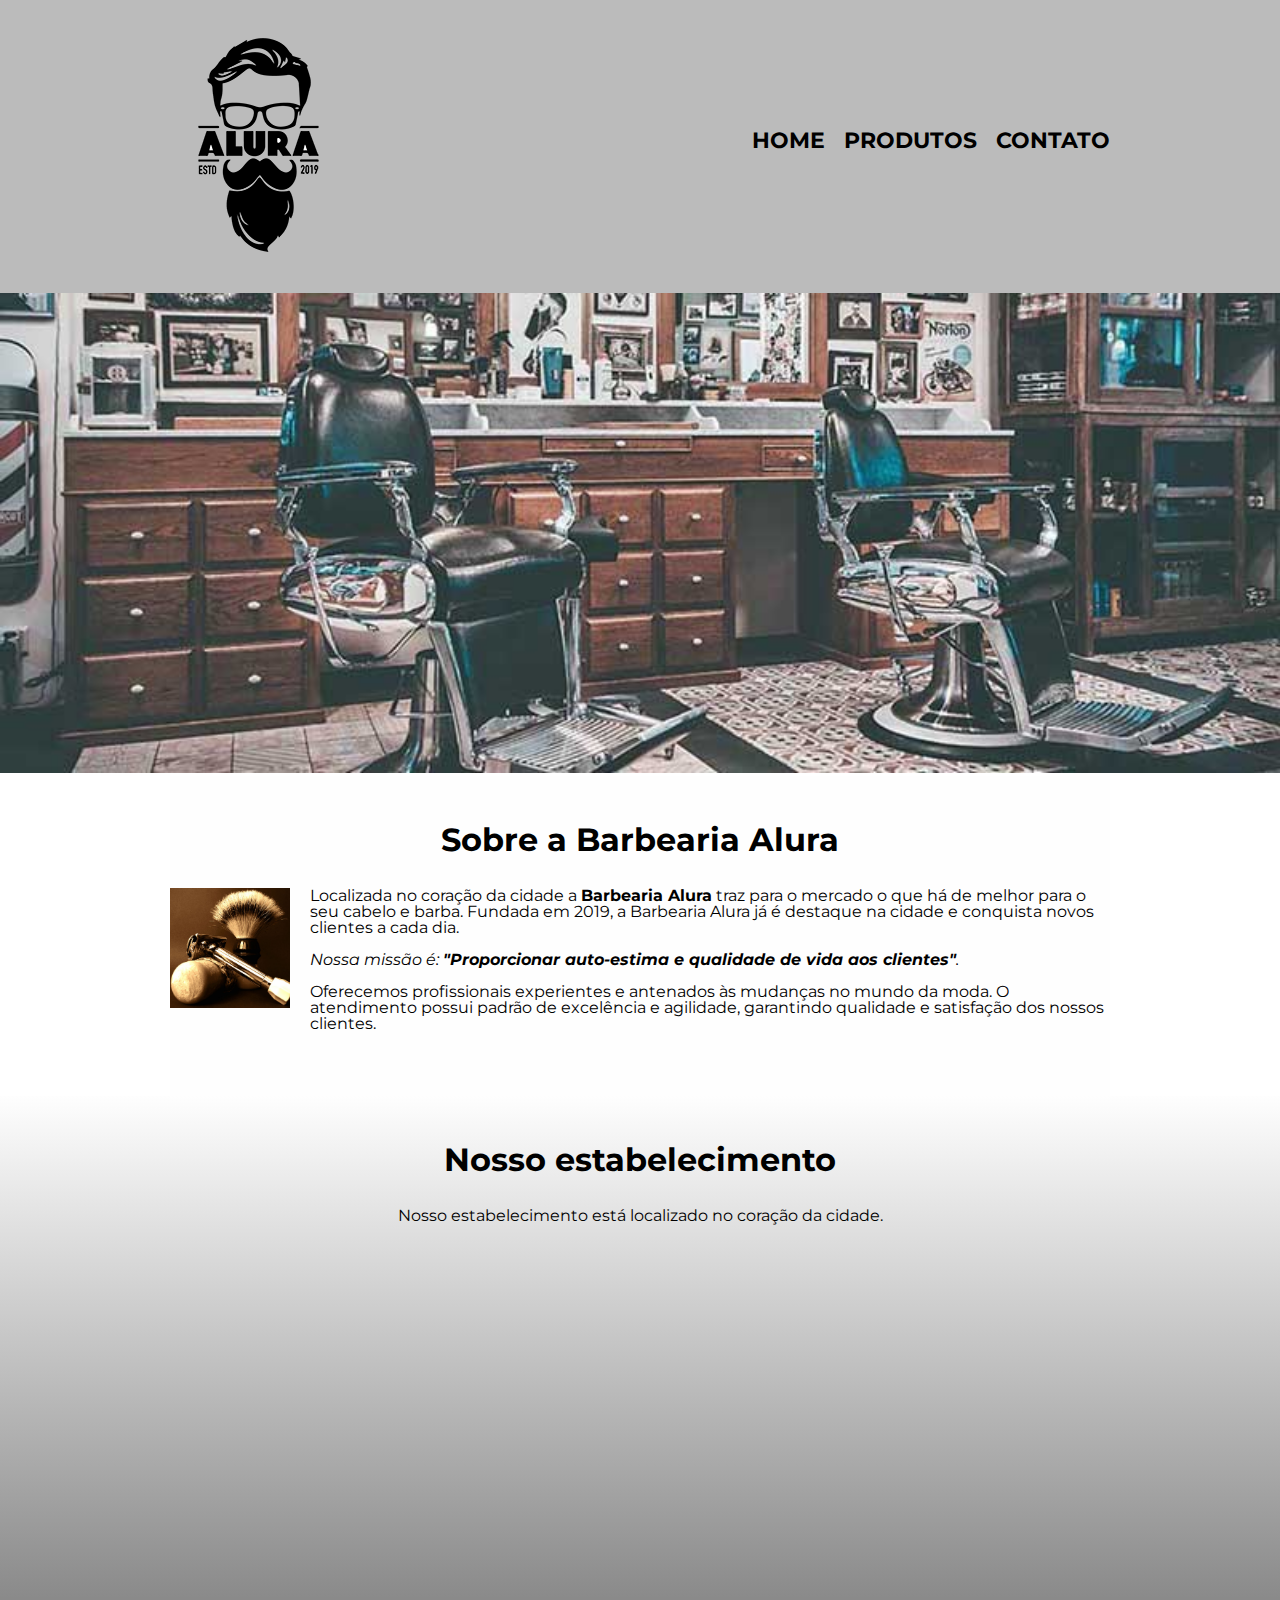
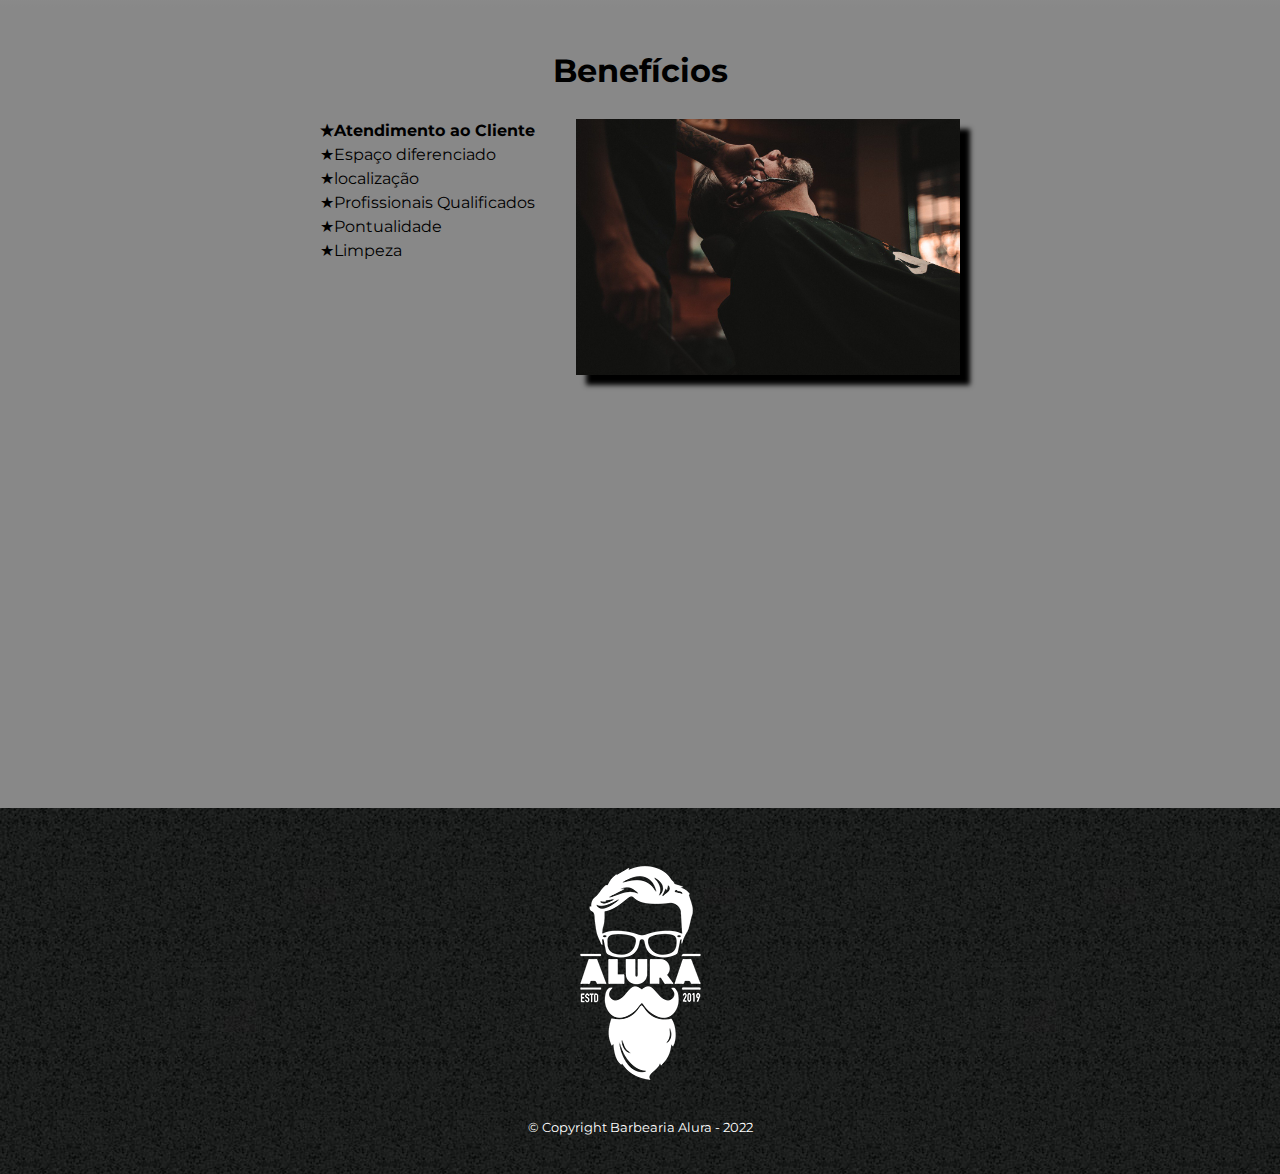
<file: HTML5, CSS3 Parte 1, 2, 3 e 4/index.html>
<!DOCTYPE html>
<html lang="pt-br">
    <head>
        <meta charset="UTF-8">
        <meta name="viewport" content="width=device-width">
        <title>Barbearia Alura</title>

        <link rel="stylesheet" href="reset.css">
        <link rel="stylesheet" href="style.css">
        <link rel="preconnect" href="https://fonts.googleapis.com">
        <link rel="preconnect" href="https://fonts.gstatic.com" crossorigin>
        <link href="https://fonts.googleapis.com/css2?family=Montserrat:ital,wght@0,100;0,200;0,300;0,400;0,500;0,600;0,700;0,800;0,900;1,100;1,200;1,300;1,400;1,500;1,600;1,700;1,800;1,900&display=swap" rel="stylesheet">

    </head>

    <body>
        <header>
            <div class="caixa">
                <h1><img src="logo.png"></h1>

                <nav>
                    <ul>
                        <li><a href="index.html">Home</a></li>
                        <li><a href="produtos.html">Produtos</a></li>
                        <li><a href="contato.html">Contato</a></li>
                    </ul>
                </nav>
            </div>
        </header>

        <img class="banner" src="banner.jpg">

        <main>
            <section class="principal">
                <h2 class="titulo-principal">Sobre a Barbearia Alura</h2>

                <img class="utensilios" src="utensilios.jpg" alt="Utensilios de um barbeiro.">

                <p>Localizada no coração da cidade a <strong>Barbearia Alura</strong> traz para o mercado o que há de melhor para o seu cabelo e barba. Fundada em 2019, a Barbearia Alura já é destaque na cidade e conquista novos clientes a cada dia.</p>

                <p id="missao"><em>Nossa missão é: <strong>"Proporcionar auto-estima e qualidade de vida aos clientes"</strong>.</em></p>

                <p>Oferecemos profissionais experientes e antenados às mudanças no mundo da moda. O atendimento possui padrão de excelência e agilidade, garantindo qualidade e satisfação dos nossos clientes.</p>
            </section>

            <section class="mapa">
                <h3 class="titulo-principal">Nosso estabelecimento</h3>
                <p>Nosso estabelecimento está localizado no coração da cidade.</p>

                <div class="mapa-conteudo">
                <iframe src="https://www.google.com/maps/embed?pb=!1m18!1m12!1m3!1d1828.2249443528829!2d-46.633917466544055!3d-23.588193053814614!2m3!1f0!2f0!3f0!3m2!1i1024!2i768!4f13.1!3m3!1m2!1s0x94ce5a2b2ed7f3a1%3A0xab35da2f5ca62674!2sCaelum%20-%20Escola%20de%20Tecnologia!5e0!3m2!1spt-BR!2sbr!4v1661444815669!5m2!1spt-BR!2sbr" width="100%" height="300" style="border:0;" allowfullscreen="" loading="lazy" referrerpolicy="no-referrer-when-downgrade"></iframe>
                </div>
            </section>

            <section class="beneficios">
                <h3 class="titulo-principal">Benefícios</h3>

                <div class="conteudo-beneficios">
                    <ul class="lista-beneficios">
                        <li class="itens">Atendimento ao Cliente</li>
                        <li class="itens">Espaço diferenciado</li> 
                        <li class="itens">localização</li>
                        <li class="itens">Profissionais Qualificados</li>
                        <li class="itens">Pontualidade</li>
                        <li class="itens">Limpeza</li>
                    </ul><img src="beneficios.jpg" class="imagem-beneficios">
                </div>

                <div class="video">
                    <iframe width="100%" height="315" src="https://www.youtube.com/embed/wcVVXUV0YUY" title="YouTube video player" frameborder="0" allow="accelerometer; autoplay; clipboard-write; encrypted-media; gyroscope; picture-in-picture" allowfullscreen></iframe>
                </div>
            </section>
        </main>

        <footer>
            <img src="logo-branco.png">
            <p class="copyright">&copy; Copyright Barbearia Alura - 2022</p>
        </footer>
    </body>
    
    

   
</html>
</file>
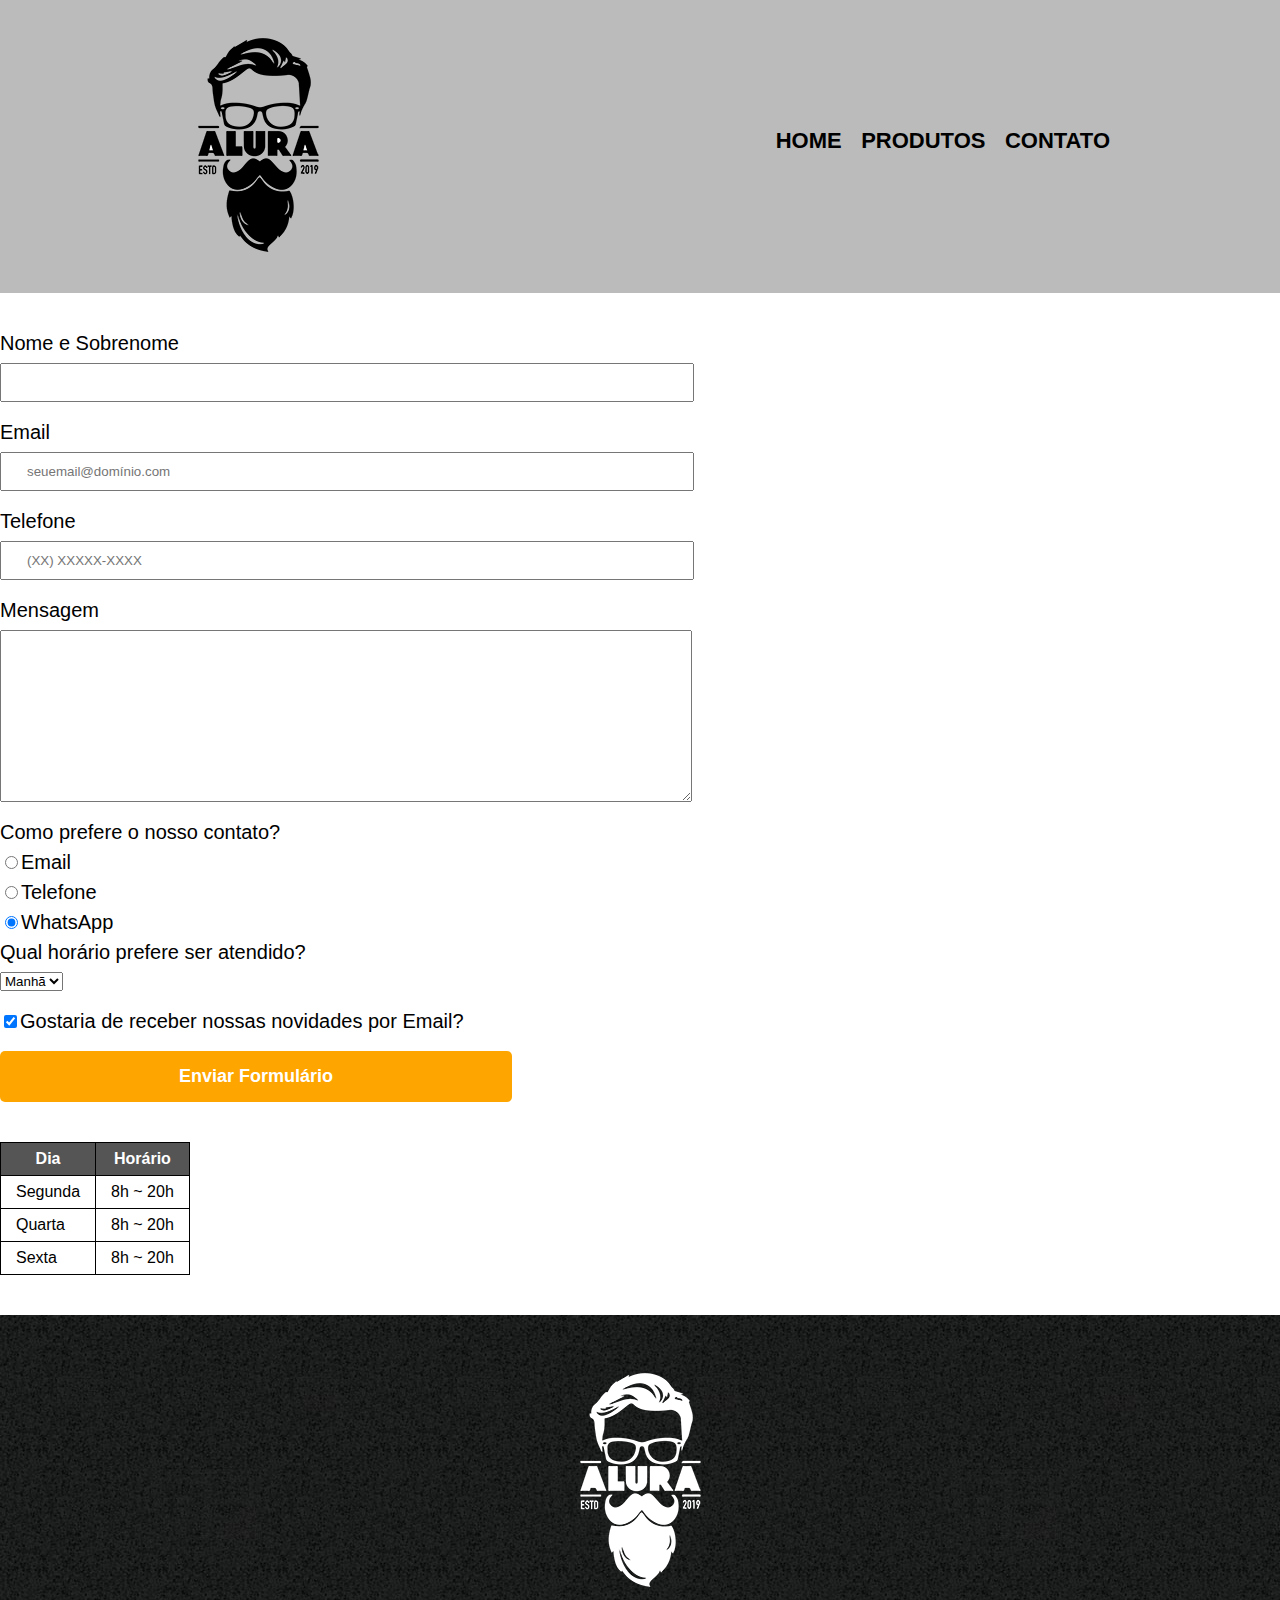
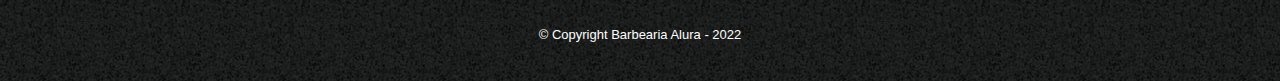
<file: HTML5, CSS3 Parte 1, 2, 3 e 4/contato.html>
<!DOCTYPE html>
<html lang="pt-br">
    <head>
        <meta charset="UTF-8">
        <title>Contato - Barbearia Alura</title>

        <link rel="stylesheet" href="reset.css">
        <link rel="stylesheet" href="style.css">
    </head>
    <body>

        <header>
            <div class="caixa">
                <h1><img src="logo.png" alt="Logo da Barbearia Alura"></h1>

                <nav>
                    <ul>
                        <li><a href="index.html">Home</a></li>
                        <li><a href="produtos.html">Produtos</a></li>
                        <li><a href="contato.html">Contato</a></li>
                    </ul>
                </nav>
            </div>
        </header>

        <main>
            <form>
                <label for="nome">Nome e Sobrenome</label>
                <input type="text" id="nome" class="input-padrao" required>

                <label for="email">Email</label>
                <input type="email" id="email" class="input-padrao" required placeholder="seuemail@domínio.com">

                <label for="telefone">Telefone</label>
                <input type="tel" id="telefone" class="input-padrao" required placeholder="(XX) XXXXX-XXXX">

                <label for="mensagem">Mensagem</label>
                <textarea cols="70" rows="10" id="mensagem" class="input-padrao" required></textarea>

                <fieldset>
                    <legend>Como prefere o nosso contato?</legend>
                    <label for="radio-email"><input type="radio" name="contato" value="email" id="radio-email">Email</label>

                    <label for="radio-telefone"><input type="radio" name="contato" value="telefone" id="radio-telefone">Telefone</label>
                    
                    <label for="radio-whatsapp"><input type="radio" name="contato" value="whatsapp" id="radio-whatsapp" checked>WhatsApp</label>
                    
                </fieldset>

                <fieldset>
                    <legend>Qual horário prefere ser atendido?</legend>
                    <select>
                        <option>Manhã</option>
                        <option>Tarde</option>
                        <option>Noite</option>
                    </select>
                </fieldset>

                <label class="checkbox"><input type="checkbox" checked>Gostaria de receber nossas novidades por Email?</label>

                <input type="submit" value="Enviar Formulário" class="enviar">
            </form>

            <table>
                <thead>
                    <tr>
                        <th>Dia</th>
                        <th>Horário</th>
                    </tr>
                </thead>
                <tbody>
                    <tr>
                        <td>Segunda</td>
                        <td>8h ~ 20h</td>
                    </tr>
                    <tr>
                        <td>Quarta</td>
                        <td>8h ~ 20h</td>
                    </tr>
                    <tr>
                        <td>Sexta</td>
                        <td>8h ~ 20h</td>
                    </tr>
                </tbody>
            </table>
        </main>

        <footer>
            <img src="logo-branco.png" alt="Logo da Barbearia Alura">
            <p class="copyright">&copy; Copyright Barbearia Alura - 2022</p>
        </footer>

    </body>
</html>
</file>
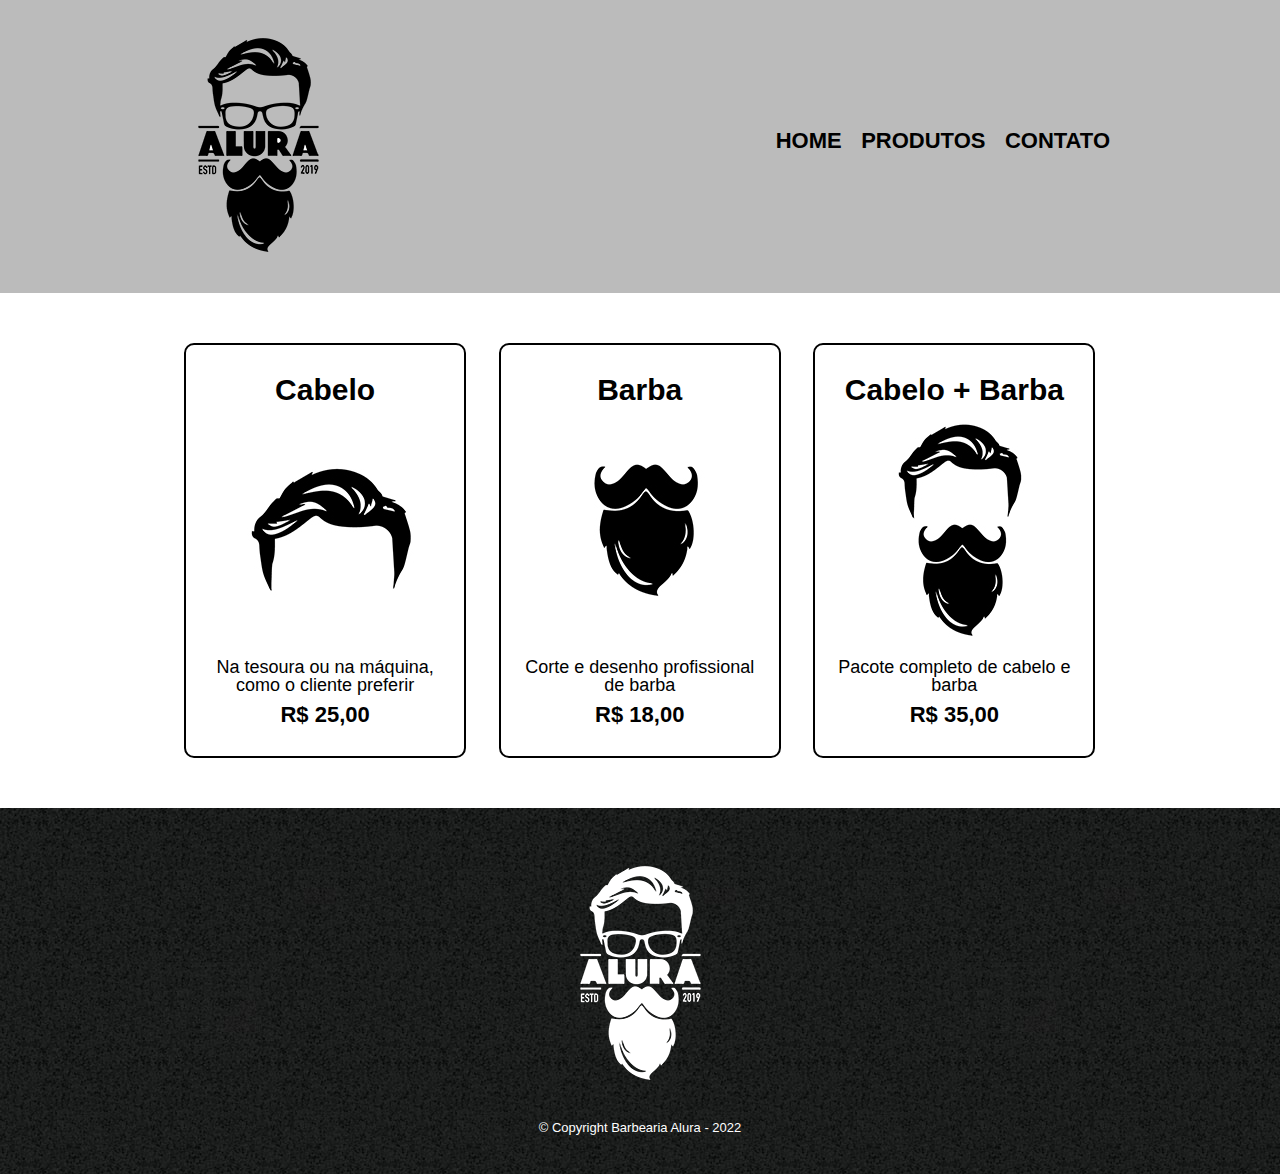
<file: HTML5, CSS3 Parte 1, 2, 3 e 4/produtos.html>
<!DOCTYPE html>
<html lang="pt-br">
    <head>
        <meta charset="UTF-8">
        <title>Produtos - Barbearia Alura</title>

        <link rel="stylesheet" href="reset.css">
        <link rel="stylesheet" href="style.css">
    </head>
    <body>
        <header>
            <div class="caixa">
                <h1><img src="logo.png"></h1>

                <nav>
                    <ul>
                        <li><a href="index.html">Home</a></li>
                        <li><a href="produtos.html">Produtos</a></li>
                        <li><a href="contato.html">Contato</a></li>
                    </ul>
                </nav>
            </div>
        </header>

        <main>
            <ul class="produtos">
                <li>
                    <h2>Cabelo</h2>
                    <img src="cabelo.jpg">
                    <p class="produto-descricao">Na tesoura ou na máquina, como o cliente preferir</p>
                    <p class="produto-preco">R$ 25,00</p>
                </li>
                <li>
                    <h2>Barba</h2>
                    <img src="barba.jpg">
                    <p class="produto-descricao">Corte e desenho profissional de barba</p>
                    <p class="produto-preco">R$ 18,00</p>
                </li>
                <li>
                    <h2>Cabelo + Barba</h2>
                    <img src="cabelo+barba.jpg">
                    <p class="produto-descricao">Pacote completo de cabelo e barba</p>
                    <p class="produto-preco">R$ 35,00</p>
                </li>
            </ul>
        </main>

        <footer>
            <img src="logo-branco.png">
            <p class="copyright">&copy; Copyright Barbearia Alura - 2022</p>
        </footer>
    </body>
</html>
</file>
<file: HTML5, CSS3 Parte 1, 2, 3 e 4/style.css>
body {
    font-family: 'Montserrat', sans-serif;
}

header {
    background: #BBBBBB;
    padding: 20px 0;
}

.caixa {
    position: relative;
    width: 940px;
    margin: 0 auto;
}

nav {
    position: absolute;
    top: 110px;
    right: 0;
}

nav li {
    display: inline;
    margin: 0 0 0 15px;
}

nav a {
    text-transform: uppercase;
    color: #000000;
    font-weight: bold;
    font-size: 22px;
    text-decoration: none;
}

nav a:hover {
    color: #C78C19;
    text-decoration: underline;
}

.produtos {
    width: 940px;
    margin: 0 auto;
    padding: 50px 0;
}

.produtos li {
    display: inline-block;
    text-align: center;
    width: 30%;
    vertical-align: top;
    margin: 0 1.5%;
    padding: 30px 20px;
    box-sizing: border-box;
    border: 2px solid #000000;
    border-radius: 10px;
}

.produtos li:hover {
    border-color: #C78C19;
}

.produtos li:active {
    border-color: #088C19;
}

.produtos li:hover h2 {
    font-size: 34px;
}

.produtos h2 {
    font-size: 30px;
    font-weight: bold;
}

.produto-descricao {
    font-size: 18px;
}

.produto-preco {
    font-size: 22px;
    font-weight: bold;
    margin-top: 10px;
}

footer {
    text-align: center;
    background: url("bg.jpg");
    padding: 40px 0;
}

.copyright {
    color: #FFFFFF;
    font-size: 13px;
    margin-top: 20px;
}

form {
    margin: 40px 0;
}

form label, form legend {
    display: block;
    font-size: 20px;
    margin: 0 0 10px;
}

.input-padrao {
    display: block;
    margin: 0 0 20px;
    padding: 10px 25px;
    width: 50%;
}

.checkbox {
    margin: 20px 0;
}

.enviar {
    width: 40%;
    padding: 15px 0;
    background: orange;
    color: white;
    font-weight: bold;
    font-size: 18px;
    border: none;
    border-radius: 5px;
    transition: 1s all;
    cursor: pointer;
}

.enviar:hover {
    background: darkorange;
    transform: scale(1.2);
}

table {
    margin: 20px 0 40px;
}

thead {
    background: #555555;
    color: white;
    font-weight: bold;
}

td, th {
    border: 1px solid #000000;
    padding: 8px 15px;
}

/* css da página inicial*/
.banner {
    width: 100%;
}

.titulo-principal {
    text-align: center;
    font-weight: bold;
    font-size: 2em;
    margin: 0 0 1em;
    clear: left;
    /*color: rgba(0,0,0,0.3 );*/
    /*text-shadow: 2px 2px #FF0000;*/
}

.utensilios {
    width: 120px;
    float: left;
    margin: 0 20px 20px 0;
}

.mapa {
    padding: 3em 0;
    background: linear-gradient(#FEFEFE, #888888);
}

.mapa-conteudo {
    width: 940px;
    margin: 0 auto;
}

.mapa p {
    margin: 0 0 2em;
    text-align: center;
}

.principal {
    padding: 3em 0;
    background: #FEFEFE;
    width: 940px;
    margin: 0 auto;
}

.principal p {
    margin: 0 0 1em;
}

.principal strong {
    font-weight: bold;
}

.principal em {
    font-style: italic;
}

.beneficios {
    padding: 3em 0;
    background: #888888;
    /*box-shadow: inset 0 0 30px #FF0000;*/
}

.conteudo-beneficios {
    width: 640px;
    margin: 0 auto;
}

.lista-beneficios {
    width: 40%;
    display: inline-block;
    vertical-align: top;
}

.itens {
    line-height: 1.5;
}

.itens:first-child {
    font-weight: bold;
}

.itens:before {
    content: "★";
}

.imagem-beneficios {
    width: 60%;
    opacity: 1;
    transition: 400ms;
    box-shadow: 10px 10px 5px /*20px*/ #000000/*, -10px -10px rgba(255,0,0,0.5)*/;
}

.imagem-beneficios:hover {
    opacity: 0.3;
}

.video {
    width: 560px;
    margin: 2em auto;
}

/*
main > p {
    background: red;
}

img + p {
    background: blue;
}

img ~ p {
    background: yellow;
}

.titulo-principal::first-letter {
    font-weight: bold;
}

.principal p:not(#missao) {
    background: orange;
}
*/

@media screen and (max-width: 480px) {
    .caixa, .principal, .conteudo-beneficios, .mapa-conteudo, .video {
        width: auto;
    }

    h1 {
        text-align: center;
    }

    nav {
        position: static;
    }

    .lista-beneficios, .imagem-beneficios {
        width: 100%;
    }
}
</file>
